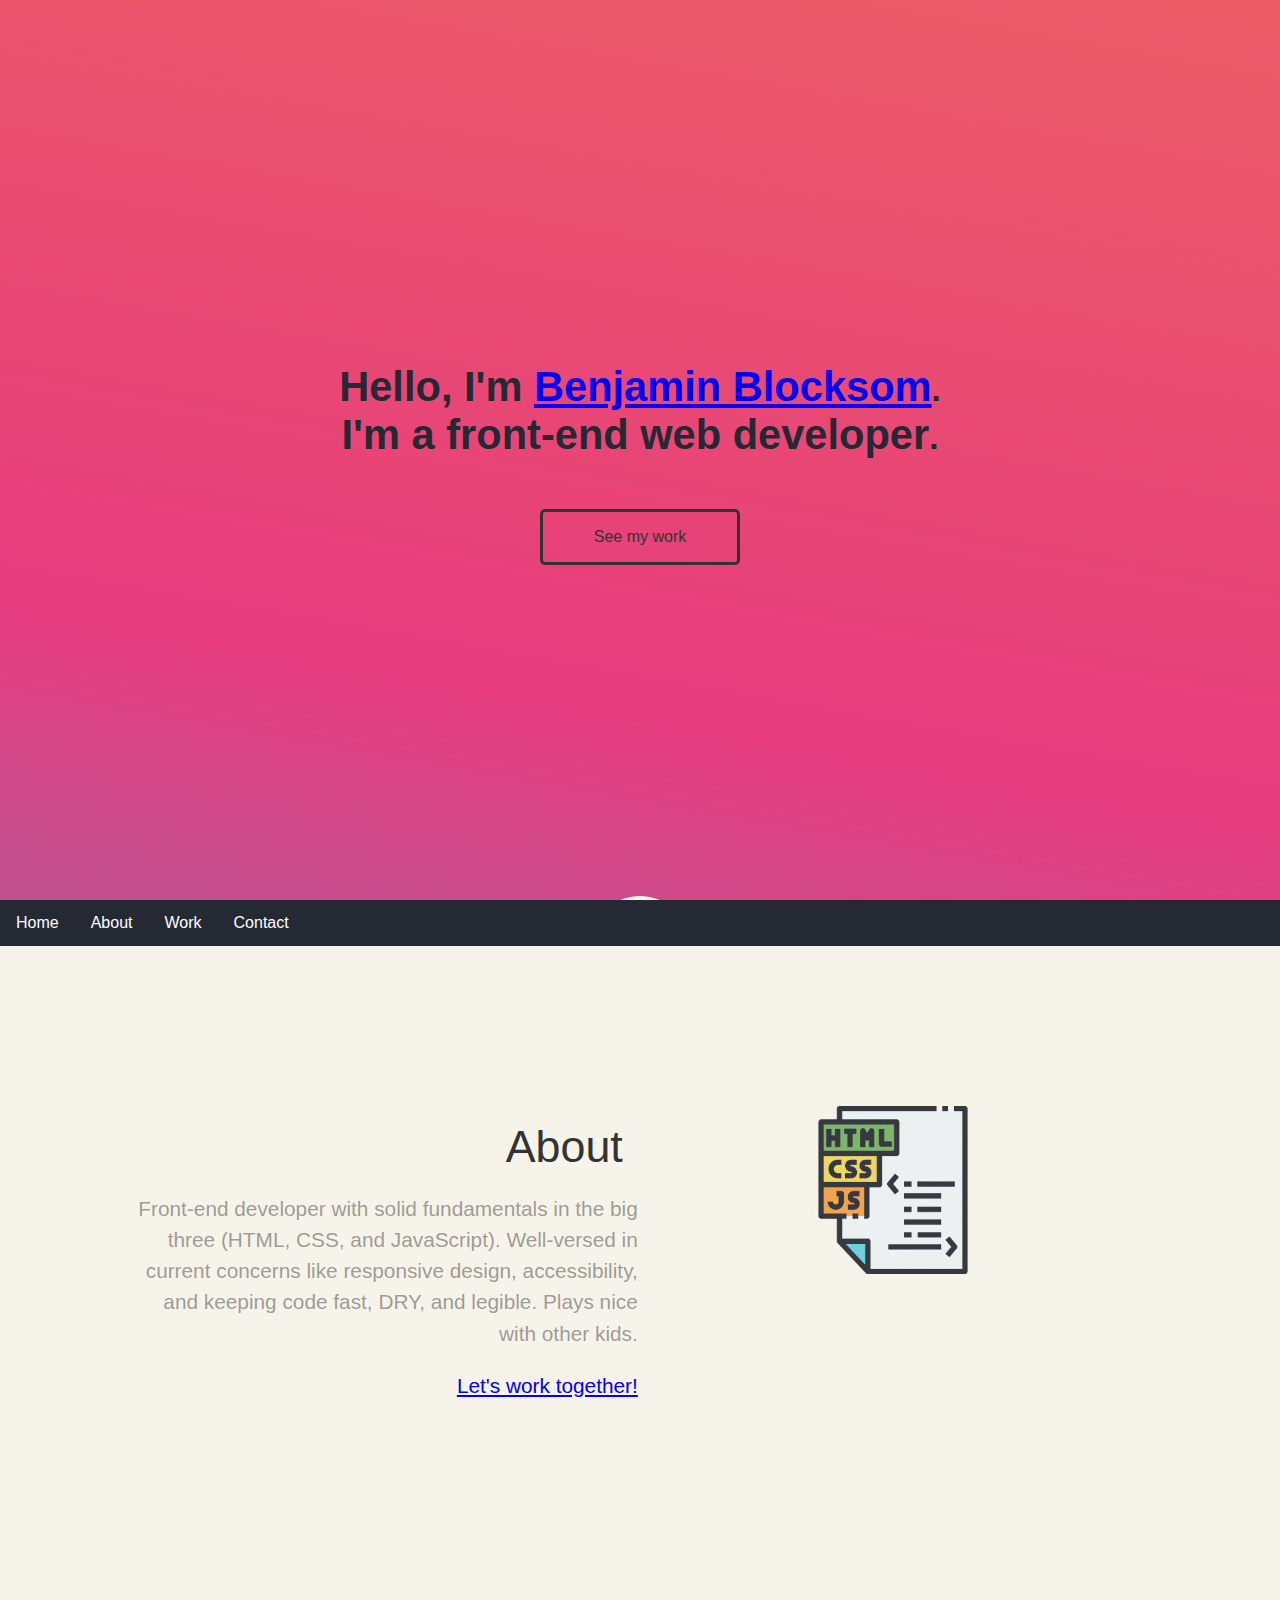
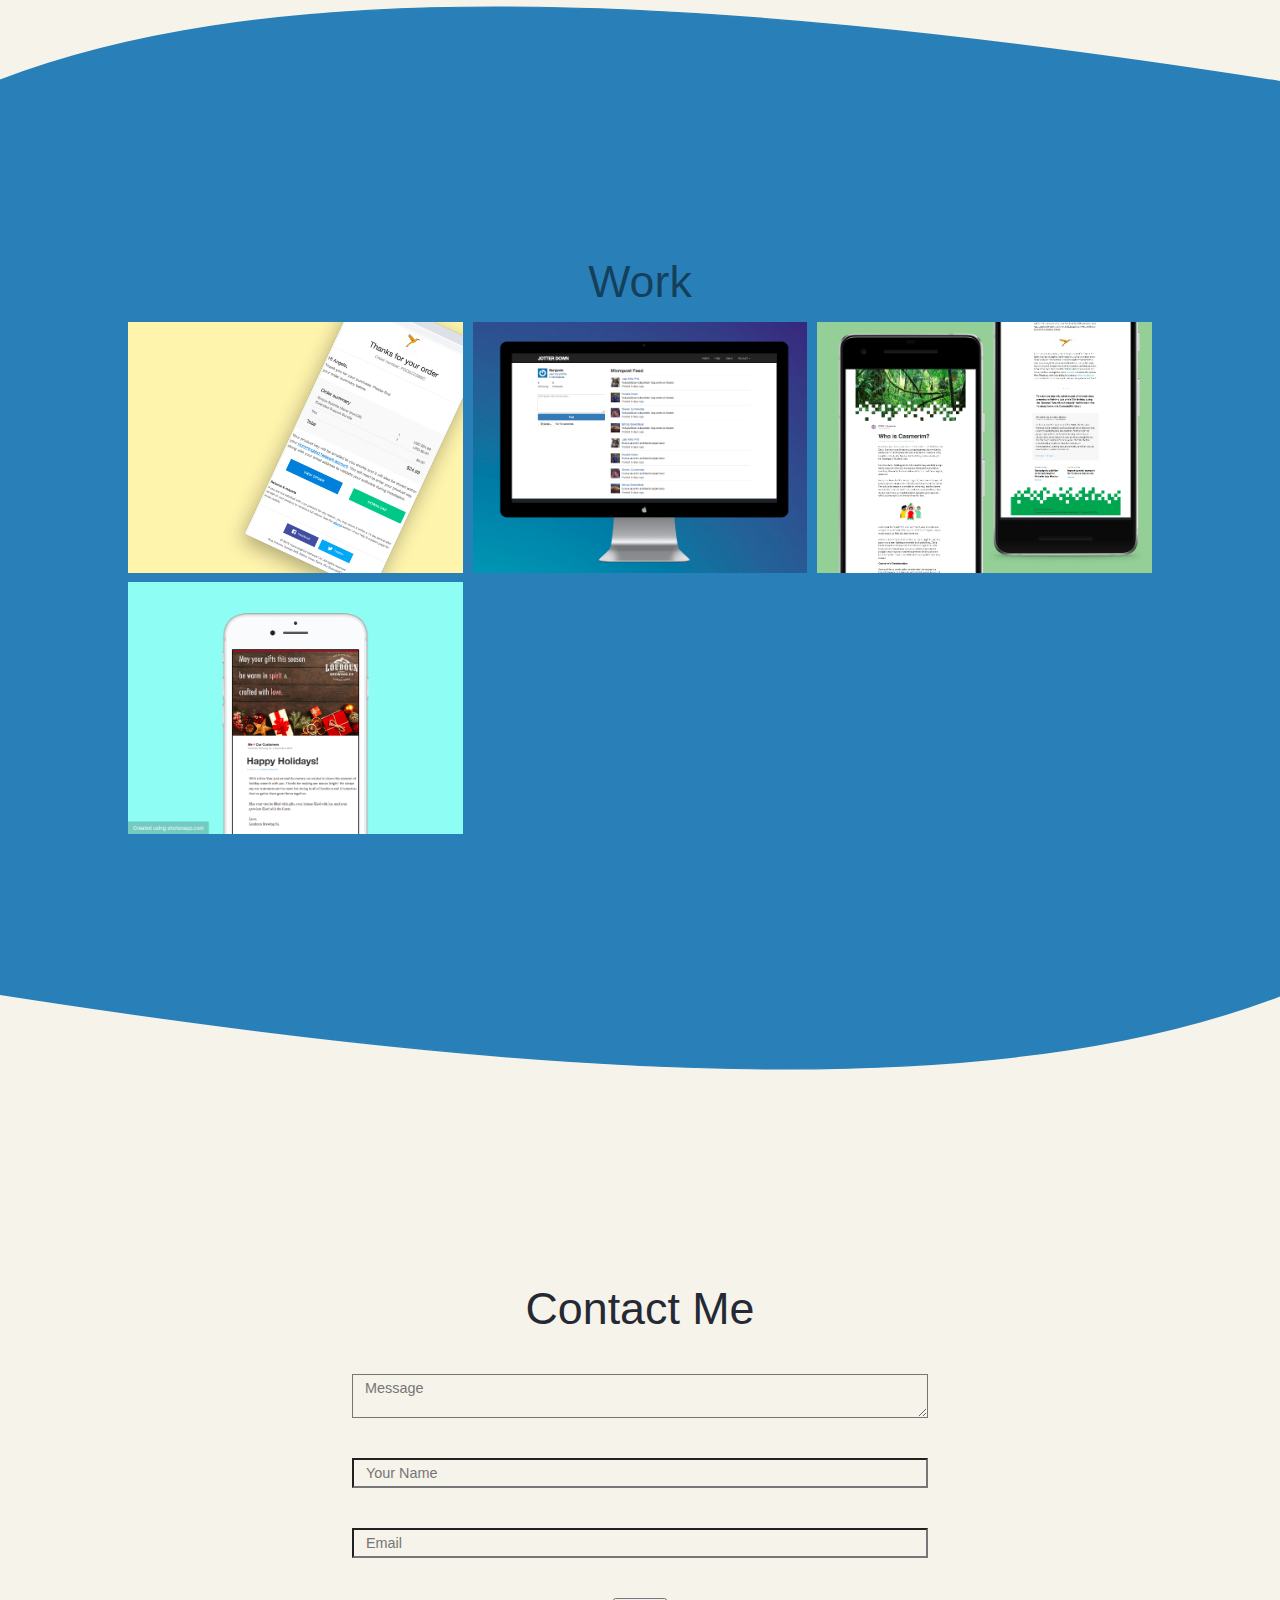
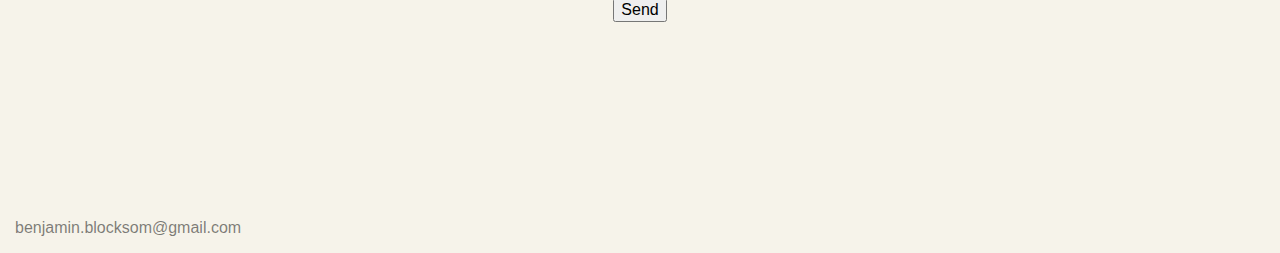
<file: index.html>
<!DOCTYPE html>
<html lang="en" dir="ltr">

<head>
  <meta charset="utf-8">
  <title>Benjamin Blocksom | Portfolio </title>
  <link rel="stylesheet" href="./css/normalize.css">
  <link rel="stylesheet" href="https://fonts.googleapis.com/icon?family=Material+Icons">
  <link rel="stylesheet" href="./css/styles.css">
  <link rel="stylesheet" href="./css/lightbox.css">
</head>

<body>
  <header class="hero" id="hero">
    <div class="hero-inner">
      <h1>
        Hello, I'm <span><a href="#about">Benjamin Blocksom</a></span><small>.</small><br>
        I'm a front-end web developer<small>.</small>
      </h1>
    <a class="btn" href="#work">See my work</a>

    </div>
  </header>
  <nav class="positioned">
    <ul>
      <li><a href="#hero">Home</a></li>
      <li><a href="#about">About</a></li>
      <li><a href="#work">Work</a></li>
      <!-- <li><a href="#">Articles</a></li> -->
      <li><a href="#contact-form">Contact</a></li>
    </ul>
  </nav>
  <section class="col-2 color ss-style-halfcircle" id="about">
    <div class="column text">
      <h2>About</h2>
      <p>Front-end developer with solid fundamentals in the big three (HTML, CSS, and JavaScript). Well-versed in current concerns like responsive design, accessibility, and keeping code fast, DRY, and legible. Plays nice with other kids.</p>
            <p><a href="#contact-form">Let's work together!</a></p>
    </div>

  <div class="column">
    <img class="icon" src="./img/html-css-js.png" alt="Email icon">
  </div>

  </section>
  <svg id="curveUpColor" xmlns="http://www.w3.org/2000/svg" version="1.1" width="100%" height="100" viewBox="0 0 100 100" preserveAspectRatio="none">
    <path d="M0 100 C 20 0 50 0 100 100 Z"/>
  </svg>
  <section class="gallery-lightbox" id="work">
<h2>Work</h2>
    <div class="image-triggers">
      <img src="./img/transaction-hummingbird-02.png" alt="transactional email" onclick="openModal();currentSlide(1)">
      <img src="./img/jotter-down.png" alt="Jotter Down, a microblog platform" onclick="openModal();currentSlide(2)">
      <img src="./img/newsletter-CEFLI.png" alt="newsletter" onclick="openModal();currentSlide(3)">
      <img src="./img/loudounBrewery-cell.png" alt="promotional email" onclick="openModal();currentSlide(4)">
    </div>

    <div class="lightbox">
      <button class="close-btn cursor" onclick="closeModal()">&times;</button>

      <div class="lb-content">

        <div class="lb-images">
          <img src="./img/transaction-hummingbird-02.png" alt="transactional email concept">
          <div class="container-caption">
            <h3>HTML/CSS Email Receipt</h3>
            <p id="caption">Transactional e-mails give businesses a great chance to re-inforce branding and strengthen customer relationships. This HTML email concept focuses on a clean design that gracefully deprecates. Knowing that email clients are fickle, I emphasize good typographic over images to convey transactional data.</p>
            <br>
            <button><a href="#">Launch! <i class="material-icons">launch</i></a></button>
          </div>
        </div>
        <div class="lb-images">
          <img src="./img/jotter-down.png" alt="Jotter-Down, a microblogging platform built with Ruby on Rails">
          <div class="container-caption">
            <h3>Jotter-Down</h3>
            <p id="caption">This microblogger (think twitter) lets users sign-up, log-in to a secure account, manage profiles, and post messages or images. Sign-up and you can see the results of my full-stack developing here, built with Ruby on Rails. My approach was Test-Driven Design (TDD); the architecture was MVC. It's been deployed at a professional-level grade and is just asking you to come out and tweet... </p>
            <br>
            <button><a href="https://gentle-reaches-69835.herokuapp.com/" target="_blank">Sign me up! <i class="material-icons">launch</i></a></button>
          </div>
        </div>
        <div class="lb-images">
          <img src="./img/newsletter-CEFLI.png" alt="CEFLI newsletter">
          <div class="container-caption">
            <h3>CEFLI Newsletter</h3>
            <p id="caption">The original campaign message was in Brazilian Portuguese, which I <a href="http://benjaminblocksom.com/email-dev/newsletter-casmerim.html">translated and then gave this formatting</a>. CSS can be thorny for these as styles are inlined, and HTML is almost exclusively table-based. The trick here is to "code like it's 1999" while keeping an eye on the concerns of the 2020s, like accessibility and responsiveness.</p>
            <br>
            <button><a href="https://github.com/Benjamin-Blocksom/email-dev/blob/master/newsletter-casmerim.html">Show me the code! <i class="material-icons">launch</i></a></button>
          </div>
        </div>
        <div class="lb-images">
          <img src="./img/loudounBrewery-cell.png" alt="Loudoun Brewery Co. season's greetings">
          <div class="container-caption">
            <h3>Loudoun Brewery</h3>
            <p id="caption">This holiday greeting was an interesting challenge since I had to create all the copy and images. The holiday message and CTA's were given in the text, with imagery lending a supporting role. Inspiration came from MailChimp's own newsletter and we also used them to run the campaign. The campaign ran on MailChimp and had a 93.5% delivery rate with 45% opens. </p>
            <br>
            <button><a href="http://benjaminblocksom.com/email-dev/lb-holiday-greeting.html">Join in the cheer! <i class="material-icons">launch</i></a></button>
          </div>
        </div>

        <a class="prev" onclick="plusSlides(-1)">&#10094;</a>
        <a class="next" onclick="plusSlides(1)">&#10095;</a>


      </div>
    </div>
  </section>
  <svg id="curveDownColor" xmlns="http://www.w3.org/2000/svg" version="1.1" width="100%" height="100" viewBox="0 0 100 100" preserveAspectRatio="none">
    <path d="M0 0 C 50 100 80 100 100 0 Z"/>
  </svg>
  <section class="contact-form color" id="contact-form">
    <div class="all">
      <form action="" class="items">
        <h2>Contact Me</h2>

        <div class="error-items">
          <p style="color:red" class="error"></p>
        </div>
        <div>
          <div class="area">
            <textarea type="text" placeholder="Message" required id="message" class="txt"></textarea>
          </div>

          <input type="text" id="name" required placeholder="Your Name" class="name" />
        </div>

        <div>
          <input type="email" required placeholder="Email" id="email" class="normal" />
        </div>

        <button>Send</button>
      </form>
    </div>
    <p class="success"></p>
  </section>
  <footer>
    <p>
      benjamin.blocksom@gmail.com

    </p>
  </footer>
  <div class="modal-outer">
    <div class="modal-overlay modal-inner" id="modal-overlay"></div>
  </div>
  <script src="./script.js"></script>
  <script src="./lightbox.js"></script>
</body>

</html>
</file>
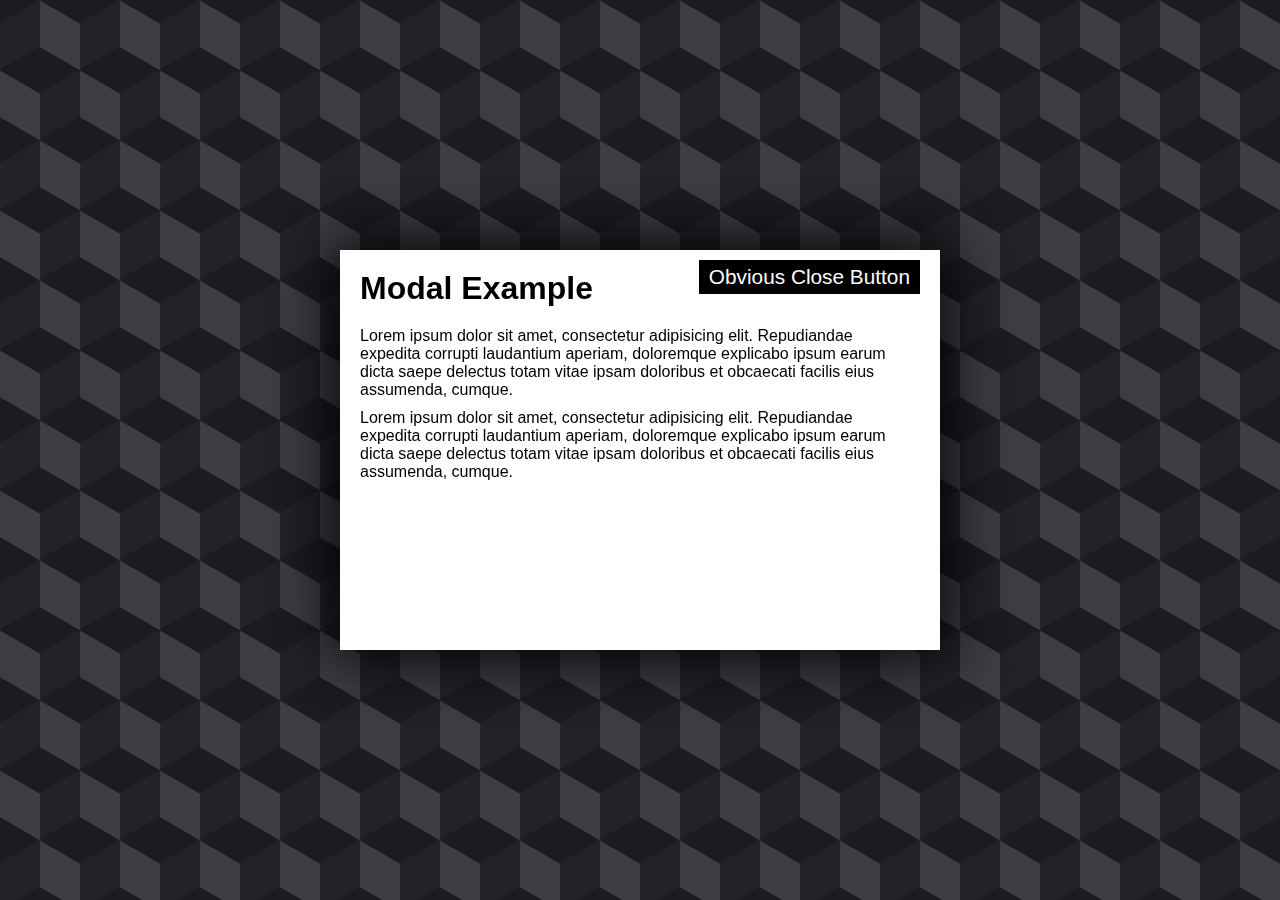
<file: component-modal/modal.html>
<!DOCTYPE html>
<html lang="en" dir="ltr">

<head>
  <meta charset="utf-8">
  <title>Modal</title>
  <link rel="stylesheet" href="./normalize.css">
  <link rel="stylesheet" href="./styles.css">
</head>
  <body>
    <div class="modal-overlay" id="modal-overlay"></div>

  <div class="modal" id="modal">
    <button class="close-button" id="close-button">Obvious Close Button</button>
    <div class="modal-guts">
      <h1>Modal Example</h1>
      <p>Lorem ipsum dolor sit amet, consectetur adipisicing elit. Repudiandae expedita corrupti laudantium aperiam, doloremque explicabo ipsum earum dicta saepe delectus totam vitae ipsam doloribus et obcaecati facilis eius assumenda, cumque.</p>
      <p>Lorem ipsum dolor sit amet, consectetur adipisicing elit. Repudiandae expedita corrupti laudantium aperiam, doloremque explicabo ipsum earum dicta saepe delectus totam vitae ipsam doloribus et obcaecati facilis eius assumenda, cumque.</p>

    </div>
  </div>

  <button id="open-button" class="open-button">Open Button</button>
    <script type="text/javascript" src="./modal.js">
    </script>
  </body>
</html>
</file>
<file: css/styles.css>
*,
*:after,
*::before {
  box-sizing: border-box;
	-webkit-box-sizing: border-box;
	-moz-box-sizing: border-box;
}

  :root {
    --off-white: #f6f3ea;
    --offer-white: #f3f9dd;
    --near-black: #252934;
    --black: #333333;
    --last-orange: #ee7752;
    --green-blue: #23d5ab;
    --blue: #23a6d5;
    --light-blue: #3498db;
    --dark-blue: #2980b9;
  }

  /* General styles and layout */

  body {
  	background: var(--off-white);
    color: rgba(0,0,0,.5);
  	font-family: 'Lato', Arial, sans-serif;
  }
  .container {
    overflow: hidden;
    /* Prevent psuedo-elements from showing */
  }
  .container svg {
    display: block;
  }

  .container-caption {
    display: block;
    text-align: left;
    font-size: 14px;
    padding: 0px 25px 0 15px;
  }
  .container-caption h3{
    font-size: 18px;
    font-weight: 600;
  }
  .container-caption button {
    background-color: hsl(123,38%,70%,.6);
    border: none;
    color: white;
    padding: 15px 32px;
    margin-bottom: 15px;
    text-align: center;
    display: inline-block;
    font-size: 16px;
  }
  section {
  	position: relative;
  	padding: 10em 10%;
  	background: var(--light-blue);
  	text-align: center;
  }
  section h2 {
  	margin: 15px;
  	padding: 0;
  	font-size: 2.8em;
  	font-weight: 400;
  }
  section p {
    color: rgba(10,10,0,.4);
    font-size: 1.3em;
    line-height: 1.5em;
  }
  .color {
    background: var(--off-white);
    color: #333333;
  }
  .color section h2 {
    color: var(--near-black);
  }
.gallery-lightbox {
  margin-top: -5px;
  background: var(--dark-blue);
}
  .text:first-child {
  	text-align: right;
  }
  .text:nth-child(2) {
  	text-align: left;
  }
  .col-2 .column {
  	width: 49%;
  }
  .col-3 .column {
  	padding: 0 1%;
  	width: 33%;
  	text-align: center;
  }
  .col-3 .column p {
  	padding: 1.4em;
  }
  .column {
  	display: inline-block;
  	vertical-align: top;
  }
  .icon {
  	display: block;
  	width: 1.5em;
  	height: 1.5em;
  	color: #fff;
  	font-size: 7em;
  	line-height: 2em;
  	margin: 0 auto;
  }
  body {
    margin: 0;
  }
  html {
    font-family: 'futura-pt', helvetica, san-serif;
    font-size: 100%;
    color: rgba(12, 12, 10, 0.8);
    font-weight: 400;
  }
  h1 {
    font-size: 2.6em;
    color: var(--near-black)
  }
  h1 span {
    color: var(--off-white);
  }
  nav ul {
    list-style-type: none;
    margin: 0;
    padding: 0;
    overflow: hidden;
    background-color: var(--near-black);
  }
  nav li {
    float: left;
  }
  nav li a {
    display: block;
    color: white;
    text-align: center;
    padding: 14px 16px;
    text-decoration: none;
  }
  nav li a:hover {
    background-color: #111;
  }
  form {
    width: 75%;
    margin: 25px auto 0 auto;
    color: var(--near-black);
  }
  form h1 {
    margin: 0 0 25px 0;
    line height: 2em;
    padding-top: 1em;
  }
  form div {
    margin: 0 0 20px 0;
  }
  form div:last-of-type {
    margin-top: 20px;
    padding-top: 20px;
    padding-bottom: 20px;

  }
  form input,
  form textarea {
    padding: 5px 12px;
    width: 75%;
    color: var(--near-black);
    font-size: .9em;
    background-color: rgba(246, 243, 234,.8);
    outline: none;
  }
  form input[type="submit"] {
    width: auto;
    padding: 5px 20px;
    cursor: pointer;
  }
  form input[type="radio"] {
    width: auto;
    margin-right: 5px;
  }
  form input:focus,
  form textarea:focus,
  form input[type="submit"]:hover {
    border-color: #f29f27;
    background-color: var(--off-white);
  }

  footer {
    padding-left: 15px;
  }
  .deck {
    background-color: var(--off-white);
  }
  .deck, .work {
    display: grid;
    grid-template-columns: repeat(auto-fit, minmax(200px, 1fr));
    grid-gap: 1em;
  }
  .deck img, .work, img {
    width: 100%;
    height: auto;
    object-fit: cover;
  }
  .hero {
    width: 100%;
    height: 100vh;
    display: flex;
    justify-content: center;
    align-items: center;
    text-align: center;
    background: linear-gradient(-170deg, #ee7752, #e73c7e, #23a6d5, #23d5ab);
    background-size: 400% 400%;
    animation: gradientBG 15s ease infinite;
  }
  .btn {
    display: block;
    width: 200px;
    padding: 1em;
    margin-top: 50px;
    margin-left: auto;
    margin-right: auto;
    border: 3px solid #333333;
    border-radius: 5px;
    text-decoration: none;
    color: #333333;
  }

  .hero  a, .hero a:visited, {
    color: rgba(0,0,0,.5);
    text-decoration: none;
    transition: transform 1s;
    transition: font-size 1s;
  }
  .hero a:hover {
    transform: scale(1.1);
    color: #eaedf6;
    font-size: 1.08em;
  }
  .btn:hover {
    transform: scale(1.1);
  }
  .modal {
    position: fixed;
    top: 50%;
    left: 50%;
    transform: translate(-50%, -50%);
    width: 600px;
    max-width: 100%;
    height: 400px;
    max-height: 100%;
  }

.modal-close {
  color: #aaaaaa;
  float: right;
  font-size: 28px;
  font-weight: bold;
}

.modal-close:hover,
.modal-close:focus {
  color: #000;
  text-decoration: none;
  cursor: pointer;
}
  .positioned {
    position: sticky;
    top: 0px;
    left: 0px;
    z-index: 11;
  }
  .wave > svg {
  display: block;
  }

/* Divider Style Section */
/* --------------------- */

/* Common style for pseudo-elements */
section::before,
section::after {
	position: absolute;
	content: '';
	pointer-events: none;
}

/* Individual Styles */

/* Half circle */
.ss-style-halfcircle::before {
	left: 50%;
	z-index: 10;
	width: 100px;
	height: 100px;
	border-radius: 50%;
	background: inherit;
	-webkit-transform: translateX(-50%);
	transform: translateX(-50%);
}
.ss-style-halfcircle::before {
	top: -50px;
}

/* Double Diagonal line */
.ss-style-doublediagonal {
	z-index: 1;
	padding-top: 6em;
}
.ss-style-doublediagonal::before,
.ss-style-doublediagonal::after {
	top: 0;
	left: -25%;
	z-index: -1;
	width: 150%;
	height: 75%;
	background: inherit;
	-webkit-transform: rotate(-2deg);
	transform: rotate(-2deg);
	-webkit-transform-origin: 0 0;
	transform-origin: 0 0;
}
.ss-style-doublediagonal::before {
	height: 50%;
	background: #116094;
	-webkit-transform: rotate(-3deg);
	transform: rotate(-3deg);
	-webkit-transform-origin: 3% 0;
	transform-origin: 3% 0;
}
#curveUpColor path,
#curveDownColor path {
	fill: #2980b9;
	stroke: #2980b9;
}
/* ------------------ */
/* End divider styles */


/* Hero Animation */
  @keyframes gradientBG {
    0% {
      background-position: 0% 50%;
    }

    50% {
      background-position: 100% 50%;
    }

    100% {
      background-position: 0% 50%;
    }
  }
</file>
<file: component-modal/styles.css>
*,
*:after,
*::before {
  box-sizing: border-box;
	-webkit-box-sizing: border-box;
	-moz-box-sizing: border-box;
}

  :root {
    --off-white: #f6f3ea;
    --offer-white: #f3f9dd;
    --near-black: #252934;
    --black: #333333;
    --last-orange: #ee7752;
    --green-blue: #23d5ab;
    --blue: #23a6d5;
    --light-blue: #3498db;
    --dark-blue: #2980b9;
  }

  @import 'https://fonts.googleapis.com/css?family=Prompt:400,700';

.modal {
  /* This way it could be display flex or grid or whatever also. */
  display: block;

  /* Probably need media queries here */
  width: 600px;
  max-width: 100%;

  height: 400px;
  max-height: 100%;

  position: fixed;

  z-index: 100;

  left: 50%;
  top: 50%;

  /* Use this for centering if unknown width/height */
  transform: translate(-50%, -50%);

  /* If known, negative margins are probably better (less chance of blurry text). */
  /* margin: -200px 0 0 -200px; */

  background: white;
  box-shadow: 0 0 60px 10px rgba(0, 0, 0, 0.9);
}
.closed {
  display: none;
}

.modal-overlay {
  position: fixed;
  top: 0;
  left: 0;
  width: 100%;
  height: 100%;
  z-index: 50;

  background: rgba(0, 0, 0, 0.6);
}
.modal-guts {
  position: absolute;
  top: 0;
  left: 0;
  width: 100%;
  height: 100%;
  overflow: auto;
  padding: 20px 50px 20px 20px;
}



* {
  box-sizing: border-box;
  margin: 0;
  padding: 0;
}
body {
  background-color:#556;
  background-image: linear-gradient(30deg, #445 12%, transparent 12.5%, transparent 87%, #445 87.5%, #445),
  linear-gradient(150deg, #445 12%, transparent 12.5%, transparent 87%, #445 87.5%, #445),
  linear-gradient(30deg, #445 12%, transparent 12.5%, transparent 87%, #445 87.5%, #445),
  linear-gradient(150deg, #445 12%, transparent 12.5%, transparent 87%, #445 87.5%, #445),
  linear-gradient(60deg, #99a 25%, transparent 25.5%, transparent 75%, #99a 75%, #99a),
  linear-gradient(60deg, #99a 25%, transparent 25.5%, transparent 75%, #99a 75%, #99a);
  background-size:80px 140px;
  background-position: 0 0, 0 0, 40px 70px, 40px 70px, 0 0, 40px 70px;

  font-family: 'Prompt', sans-serif;
}
ul {
  margin: 10px 0 10px 30px;
}
li, p {
  margin: 0 0 10px 0;
}
h1 {
  margin: 0 0 20px 0;
}

.modal .close-button {
  position: absolute;

  /* don't need to go crazy with z-index here, just sits over .modal-guts */
  z-index: 1;

  top: 10px;

  /* needs to look OK with or without scrollbar */
  right: 20px;

  border: 0;
  background: black;
  color: white;
  padding: 5px 10px;
  font-size: 1.3rem;
}

.open-button {
  border: 0;
  position: absolute;
  top: 50%;
  left: 50%;
  transform: translate(-50%, -50%);
  background: lightgreen;
  color: white;
  padding: 10px 20px;
  border-radius: 10px;
  font-size: 21px;
}
</file>
